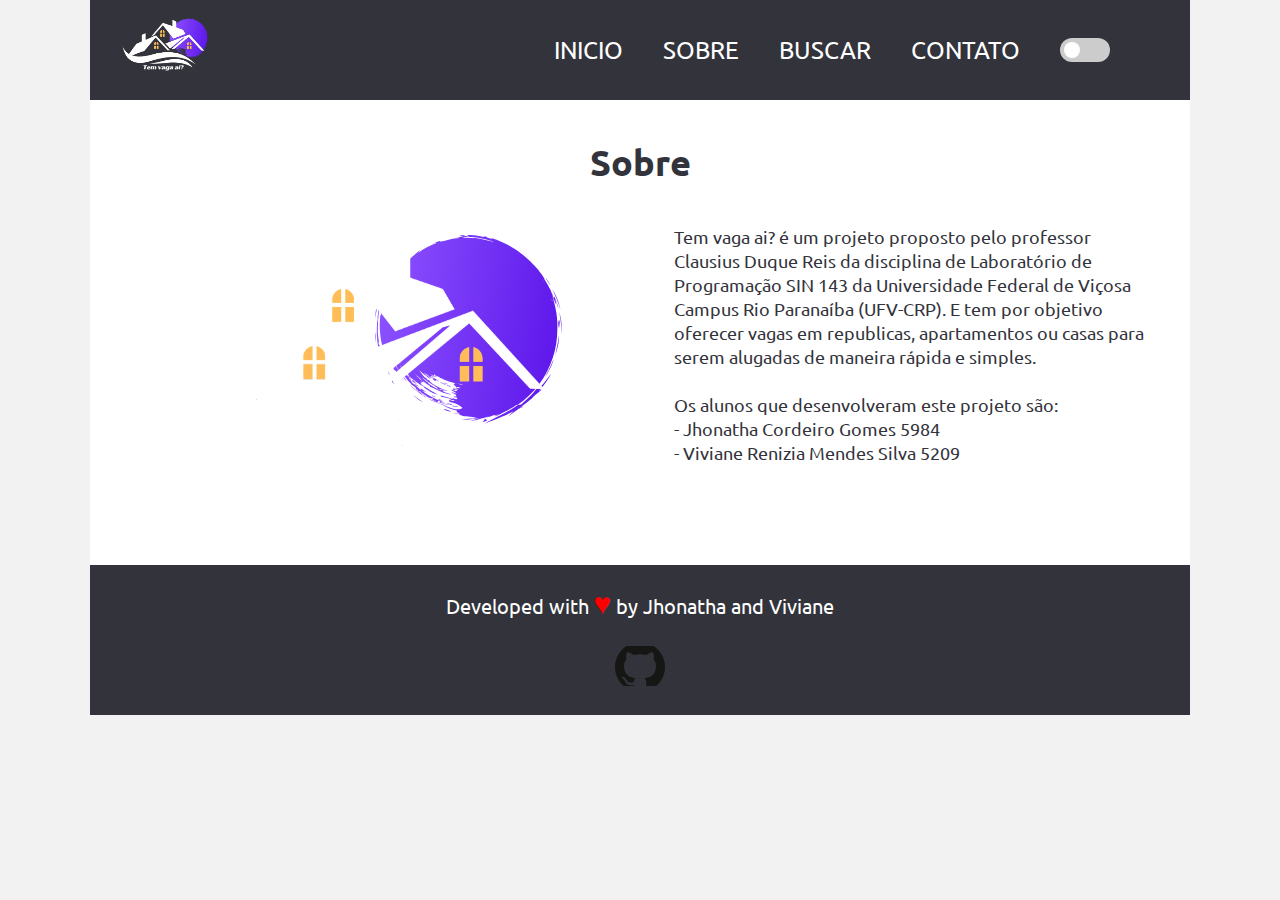
<file: about.html>
<!DOCTYPE html>
<html lang="pt_br">
    <head>
        <meta charset="UTF-8">
        <meta name="viewport" content="width=device-width, initial-scale=1.0">
        <title>Tem vaga aí?</title>
        <link rel="stylesheet" href="styles/index.css">
        <link rel="stylesheet" href="styles/responsive.css">
        <link rel="stylesheet" href="styles/modal.css">
        <link rel="shortcut icon"  href="imgs/casa.svg">
        <link href="https://fonts.googleapis.com/css2?family=Ubuntu:wght@500&display=swap" rel="stylesheet">
    </head>
    <body>
        <div id="page-home">
            <div class="content">
                <header>
                    <nav>
                        <ul>
                            <li class="align-left"> <a href="#"><img src="imgs/logo.svg" alt="logotipo"></a></li>
                            <li><a href="index.html">INICIO</a></li>
                            <li><a href="#">SOBRE</a></li>
                            <li><a id="search" href="#">BUSCAR</a></li>
                            <li><a href="contact.html">CONTATO</a></li>
                            <li>
                                <label class="switch">
                                    <input id="color-checked" type="checkbox" checked>
                                    <span class="slider round"></span>
                                </label>
                            </li>
                        </ul>
                    </nav>
                </header>
            </div>
            <main>
                <div class="content" id="sobre">
                    <h1 class="section-title">Sobre</h1>
                    <div class="cards">
                        <div class="card">
                            <img src="imgs/logo.svg" alt="imagem-sobre">
                        </div>

                        <div class="card">
                            <p>
                                Tem vaga ai? é um projeto proposto pelo professor Clausius Duque Reis da disciplina de Laboratório de Programação SIN 143 da Universidade Federal de Viçosa Campus Rio Paranaíba (UFV-CRP). E tem por objetivo oferecer vagas em republicas, apartamentos ou casas para serem alugadas de maneira rápida e simples.
                                <br><br>
                                Os alunos que desenvolveram este projeto são:
                                <br>
                                - Jhonatha Cordeiro Gomes 5984 <br>
                                - Viviane Renizia Mendes Silva 5209
                            </p>
                        </div>
                        <br>
                        <br>
                    </div>
                </div>
            </main>
            <footer>
                <div class="footer-div">   
                    <p>Developed with <span>♥</span> by Jhonatha and Viviane</p>
                    <div style="display: inline;">
                        <a href="https://github.com/jhonathahandz/Projeto-SIN-143" target="_blank"><img src="imgs/git-logo.svg" alt="Facebook"></a>
                    </div>
                </div>
            </footer>
            <div id="modal" class="hide">
                <div class="content-modal">
                    <div class="header">
                        <h1>Buscar Vaga</h1>
                        <a href="#">Fechar</a>
                    </div>
                    <form action="search.html">
                        <label for="search">Cidade</label>
                        <div class="search field">
                            <input type="text" name="search" placeholder="Digite a cidade">
                            <button>
                                <img src="imgs/search.svg" alt="Buscar">
                            </button>
                        </div>
                    </form>
                </div>
            </div>
        </div>
    </body>
    <script src="scripts/modal.js"></script>
    <script src="scripts/switch-color.js"></script>
</html>
</file>
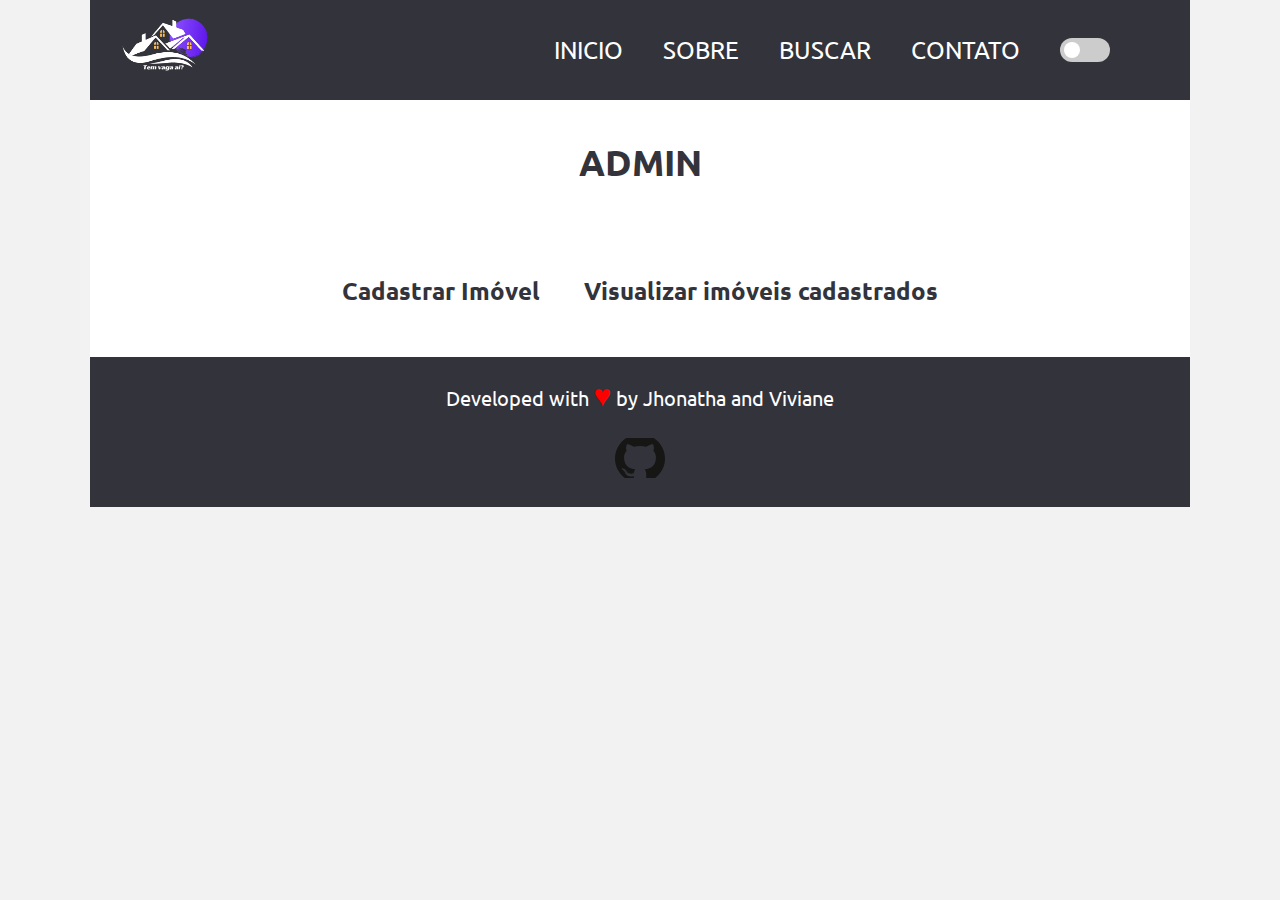
<file: admin.html>
<!DOCTYPE html>
<html lang="pt_br">
    <head>
        <meta charset="UTF-8">
        <meta name="viewport" content="width=device-width, initial-scale=1.0">
        <title>Tem vaga aí?</title>
        <link rel="stylesheet" href="styles/index.css">
        <link rel="stylesheet" href="styles/admin.css">
        <link rel="stylesheet" href="styles/modal.css">
        <link rel="stylesheet" href="styles/responsive.css">
        <link rel="shortcut icon"  href="imgs/casa.svg">

        <link href="https://fonts.googleapis.com/css2?family=Ubuntu:wght@500&display=swap" rel="stylesheet">
    </head>
    <body>
        <div id="page-home">
            <div class="content">
                <header>
                    <nav>
                        <ul>
                            <li class="align-left"> <a href="#"><img src="imgs/logo.svg" alt="logotipo"></a></li>
                            <li><a href="index.html">INICIO</a></li>
                            <li><a href="about.html">SOBRE</a></li>
                            <li><a id="search" href="#">BUSCAR</a></li>
                            <li><a href="contact.html">CONTATO</a></li>
                            <li>
                                <label class="switch">
                                    <input id="color-checked" type="checkbox" checked>
                                    <span class="slider round"></span>
                                </label>
                            </li>
                        </ul>
                    </nav>
                </header>
            </div>
            <main>
                <div class="content">
                    <h1 class="section-title">ADMIN</h1>
                    <div class="admin-links">
                        <a href="register.html"><h2>Cadastrar Imóvel</h2></a>
                        <a>|</a>
                        <a href="view.html"><h2>Visualizar imóveis cadastrados</h2></a>
                    </div>
                </div>
            </main>
            <footer>
                <div class="footer-div">   
                    <p>Developed with <span>♥</span> by Jhonatha and Viviane</p>
                    <div style="display: inline;">
                        <a href="https://github.com/jhonathadev/Projeto-SIN-143" target="_blank"><img src="imgs/git-logo.svg" alt="Facebook"></a>
                    </div>
                </div>
            </footer>
            <div id="modal" class="hide">
                <div class="content-modal">
                    <div class="header">
                        <h1>Buscar Vaga</h1>
                        <a href="#">Fechar</a>
                    </div>
                    <form action="search.html">
                        <label for="search">Cidade</label>
                        <div class="search field">
                            <input type="text" name="search" placeholder="Digite a cidade">
                            <button>
                                <img src="imgs/search.svg" alt="Buscar">
                            </button>
                        </div>
                    </form>
                </div>
            </div>
        </div>
    </body>
    <script src="scripts/modal.js"></script>
    <script src="scripts/switch-color.js"></script>
</html>
</file>
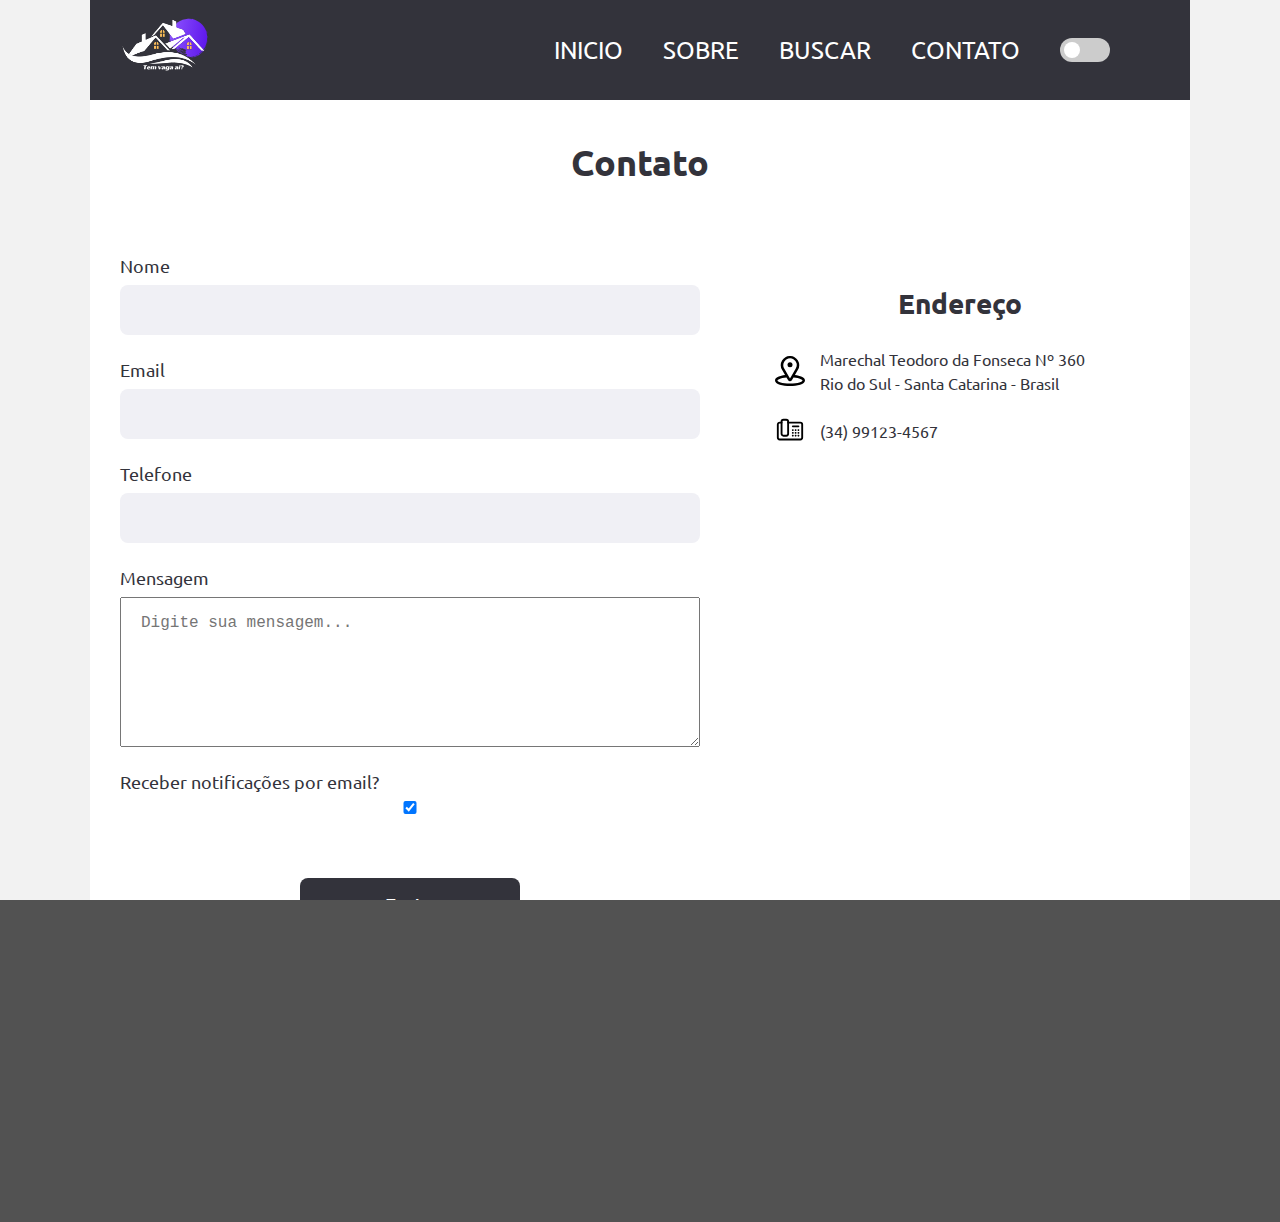
<file: contact.html>
<!DOCTYPE html>
<html lang="pt_br">
    <head>
        <meta charset="UTF-8">
        <meta name="viewport" content="width=device-width, initial-scale=1.0">
        <title>Tem vaga aí?</title>
        <link rel="stylesheet" href="styles/index.css">
        <link rel="stylesheet" href="styles/responsive.css">
        <link rel="shortcut icon"  href="imgs/casa.svg">
        <link href="https://fonts.googleapis.com/css2?family=Ubuntu:wght@500&display=swap" rel="stylesheet">
    </head>
    <body>
        <div id="page-home">
            <div class="content">
                <header>
                    <nav>
                        <ul>
                            <li class="align-left"> <a href="#"><img src="imgs/logo.svg" alt="logotipo"></a></li>
                            <li><a href="index.html">INICIO</a></li>
                            <li><a href="about.html">SOBRE</a></li>
                            <li><a id="search" href="#">BUSCAR</a></li>
                            <li><a href="#">CONTATO</a></li>
                            <li>
                                <label class="switch">
                                    <input id="color-checked" type="checkbox" checked>
                                    <span class="slider round"></span>
                                </label>
                            </li>
                        </ul>
                    </nav>
                </header>
            </div>
            <main>
                <div class="content" id="contato">
                    <h1 class="section-title">Contato</h1>
                    <div class="contact-div">
                        <form action="">
                            <fieldset>
                                <div class="field">
                                    <label for="name">Nome</label>
                                    <input type="text" name="name" required>
                                </div>
        
                                <div class="field">
                                    <label for="email">Email</label>
                                    <input type="email" name="email" required>
                                </div>
        
                                <div class="field">
                                    <label for="telefone">Telefone</label>
                                    <input type="number" name="telefone" required>
                                </div>
        
                                <div class="field">
                                    <label for="telefone" >Mensagem</label>
                                    <textarea placeholder="Digite sua mensagem..."></textarea>
                                </div>
        
                                <div class="field">
                                    <label for="send_mail">Receber notificações por email?</label>
                                    <input type="checkbox" name="send_mail" checked>
                                </div>
                                
                                <div style="text-align: center;">
                                    <input class="button" type="submit" value="Enviar">
                                </div>
                                
                            </fieldset>
                        </form>
                        <div class="address">
                            <h1>Endereço</h1>
                            <div>
                                <img src="imgs/location.svg" alt="localização">
                                <p>Marechal Teodoro da Fonseca Nº 360 <br> Rio do Sul - Santa Catarina - Brasil</p>
                            </div>

                            <div>
                                <img src="imgs/telephone.svg" alt="telefone">
                                <p>(34) 99123-4567</p>
                            </div>

                            <div id="map">
                                <iframe src="https://www.google.com/maps/embed?pb=!1m16!1m12!1m3!1d10657.119330947738!2d-46.23992726690638!3d-19.201286807949813!2m3!1f0!2f0!3f0!3m2!1i1024!2i768!4f13.1!2m1!1sMAPS!5e0!3m2!1spt-BR!2sbr!4v1603550818637!5m2!1spt-BR!2sbr" width="400" height="300" frameborder="0" style="border:0;" allowfullscreen="" aria-hidden="false" tabindex="0"></iframe>
                            </div> 

                        </div>
                    </div>
                </div>
            </main>
            <footer>
                <div class="footer-div">   
                    <p>Developed with <span>♥</span> by Jhonatha and Viviane</p>
                    <div style="display: inline;">
                        <a href="https://github.com/jhonathahandz/Projeto-SIN-143" target="_blank"><img src="imgs/git-logo.svg" alt="Facebook"></a>
                    </div>
                </div>
            </footer>
            <div id="modal" class="hide">
                <div class="content-modal">
                    <div class="header">
                        <h1>Buscar Vaga</h1>
                        <a href="#">Fechar</a>
                    </div>
                    <form action="search.html">
                        <label for="search">Cidade</label>
                        <div class="search field">
                            <input type="text" name="search" placeholder="Digite a cidade">
                            <button>
                                <img src="imgs/search.svg" alt="Buscar">
                            </button>
                        </div>
                    </form>
                </div>
            </div>
        </div>
    </body>
    <script src="scripts/modal.js"></script>
    <script src="scripts/switch-color.js"></script>
</html>
</file>
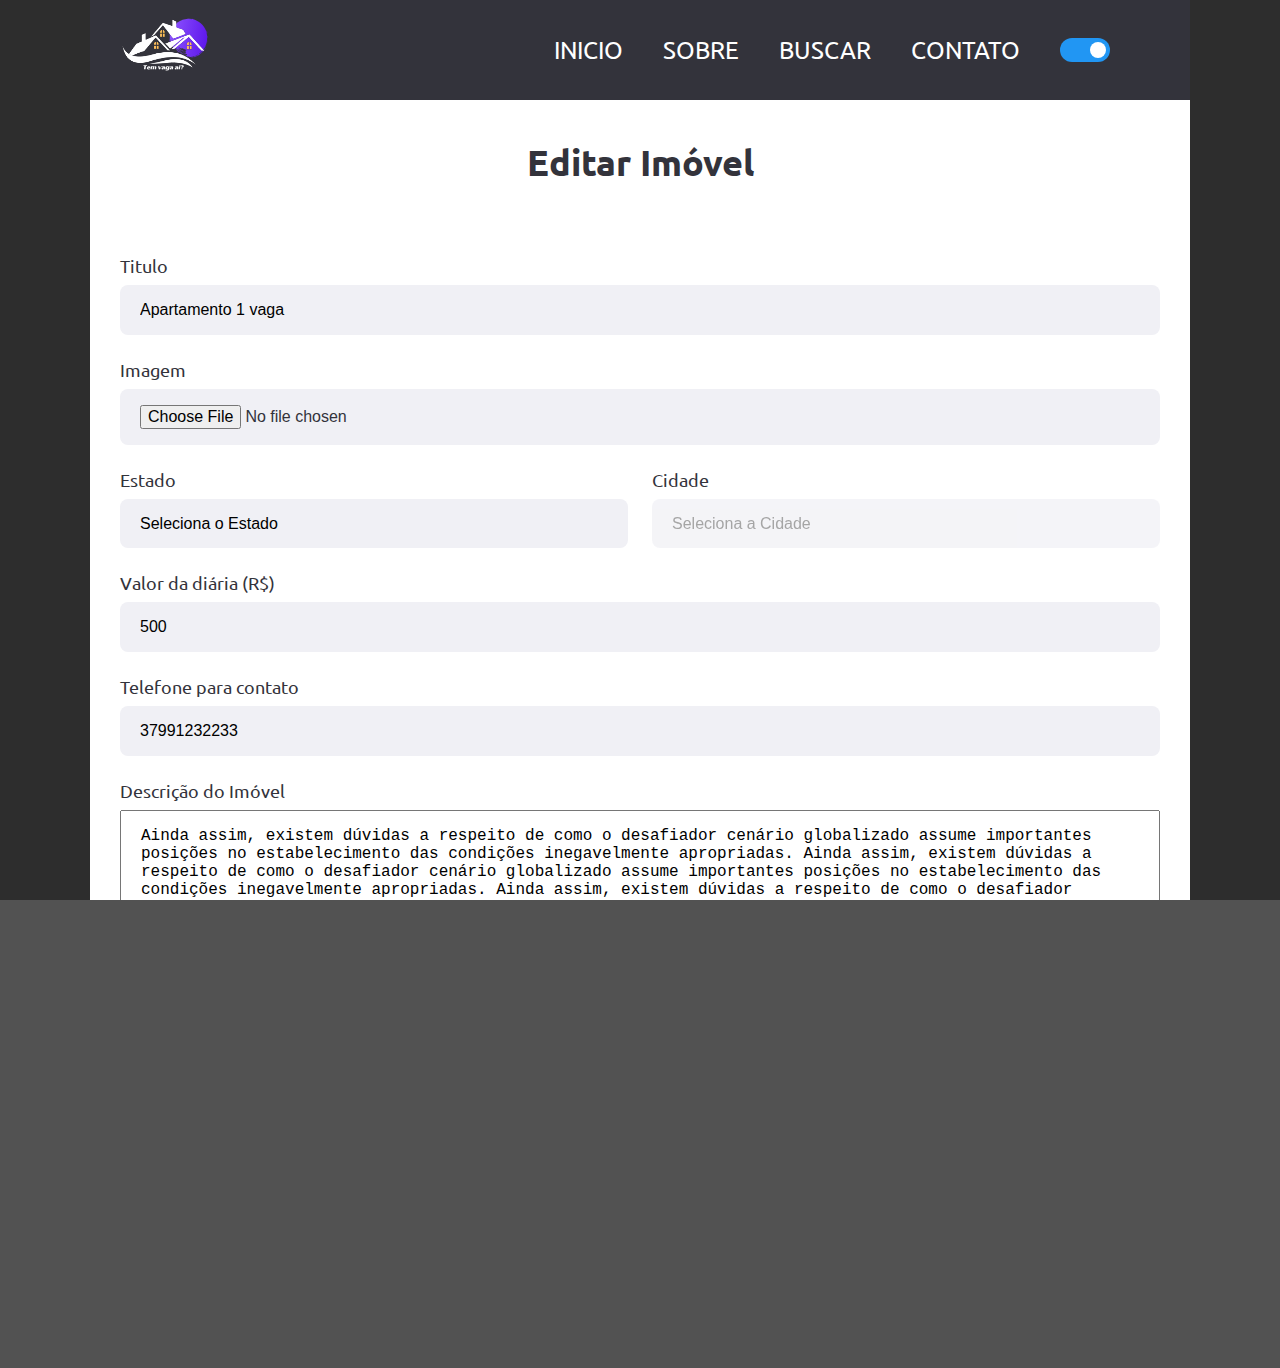
<file: edit.html>
<!DOCTYPE html>
<html lang="pt_br">
    <head>
        <meta charset="UTF-8">
        <meta name="viewport" content="width=device-width, initial-scale=1.0">
        <title>Tem vaga aí?</title>
        <link rel="stylesheet" href="styles/index.css">
        <link rel="stylesheet" href="styles/responsive.css">
        <link rel="shortcut icon"  href="imgs/casa.svg">
        <link href="https://fonts.googleapis.com/css2?family=Ubuntu:wght@500&display=swap" rel="stylesheet">
    </head>
    <body>
        <div id="page-home">
            <div class="content">
                <header>
                    <nav>
                        <ul>
                            <li class="align-left"> <a href="#"><img src="imgs/logo.svg" alt="logotipo"></a></li>
                            <li><a href="index.html">INICIO</a></li>
                            <li><a href="about.html">SOBRE</a></li>
                            <li><a id="search" href="#">BUSCAR</a></li>
                            <li><a href="contact.html">CONTATO</a></li>
                            <li>
                                <label class="switch">
                                    <input id="color-checked" type="checkbox" checked>
                                    <span class="slider round"></span>
                                </label>
                            </li>
                        </ul>
                    </nav>
                </header>
            </div>
            <main>
                <div class="content" id="contato">
                    <h1 class="section-title">Editar Imóvel</h1>
                        <form action="">
                            <fieldset>
                                <div class="field">
                                    <label for="title">Titulo</label>
                                    <input type="text" name="title" value="Apartamento 1 vaga" required>
                                </div>
                                <div class="field">
                                    <label for="image">Imagem</label>
                                    <input type="file" name="image" value="xdxdxd" required style="text-align: right;">
                                </div>
                                <div class="field-group">
                                    <div class="field">
                                        <label for="state">Estado</label>
                                        <select name="uf" required="required">
                                            <option value="">Seleciona o Estado</option>
                                        </select>
                                        <input type="hidden" name="state">
                                    </div>
                                    <div class="field">
                                        <label for="city">Cidade</label>
                                        <select name="city" disabled="disabled" value="" required="required">
                                            <option value="">Seleciona a Cidade</option>
                                        </select>
                                    </div>
                                </div>
                                <div class="field">
                                    <label for="value">Valor da diária (R$)</label>
                                    <input type="number" name="value" value="500" required>
                                </div>
                                <div class="field">
                                    <label for="phone">Telefone para contato</label>
                                    <input type="number" name="phone" value="37991232233" required>
                                </div>
                                <div class="field">
                                    <label for="description">Descrição do Imóvel</label>
                                    <textarea name="description" required>Ainda assim, existem dúvidas a respeito de como o desafiador cenário globalizado assume importantes posições no estabelecimento das condições inegavelmente apropriadas. Ainda assim, existem dúvidas a respeito de como o desafiador cenário globalizado assume importantes posições no estabelecimento das condições inegavelmente apropriadas. Ainda assim, existem dúvidas a respeito de como o desafiador cenário globalizado assume importantes posições no estabelecimento das condições inegavelmente apropriadas.</textarea>
                                </div>
                                <div style="text-align: center;">
                                    <input class="button" type="submit" value="Salvar">
                                </div>       
                            </fieldset>
                        </form>
                </div>
            </main>
            <footer>
                <div class="footer-div">   
                    <p>Developed with <span>♥</span> by Jhonatha and Viviane</p>
                    <div style="display: inline;">
                        <a href="https://github.com/jhonathahandz/Projeto-SIN-143" target="_blank"><img src="imgs/git-logo.svg" alt="Facebook"></a>
                    </div>
                </div>
            </footer>
            <div id="modal" class="hide">
                <div class="content-modal">
                    <div class="header">
                        <h1>Buscar Vaga</h1>
                        <a href="#">Fechar</a>
                    </div>
                    <form action="search.html">
                        <label for="search">Cidade</label>
                        <div class="search field">
                            <input type="text" name="search" placeholder="Digite a cidade">
                            <button>
                                <img src="imgs/search.svg" alt="Buscar">
                            </button>
                        </div>
                    </form>
                </div>
            </div>
        </div>
    </body>
    <script src="scripts/ibge-api.js"></script>
    <script src="scripts/modal.js"></script>
    <script src="scripts/modal.js"></script>


</html>
</file>
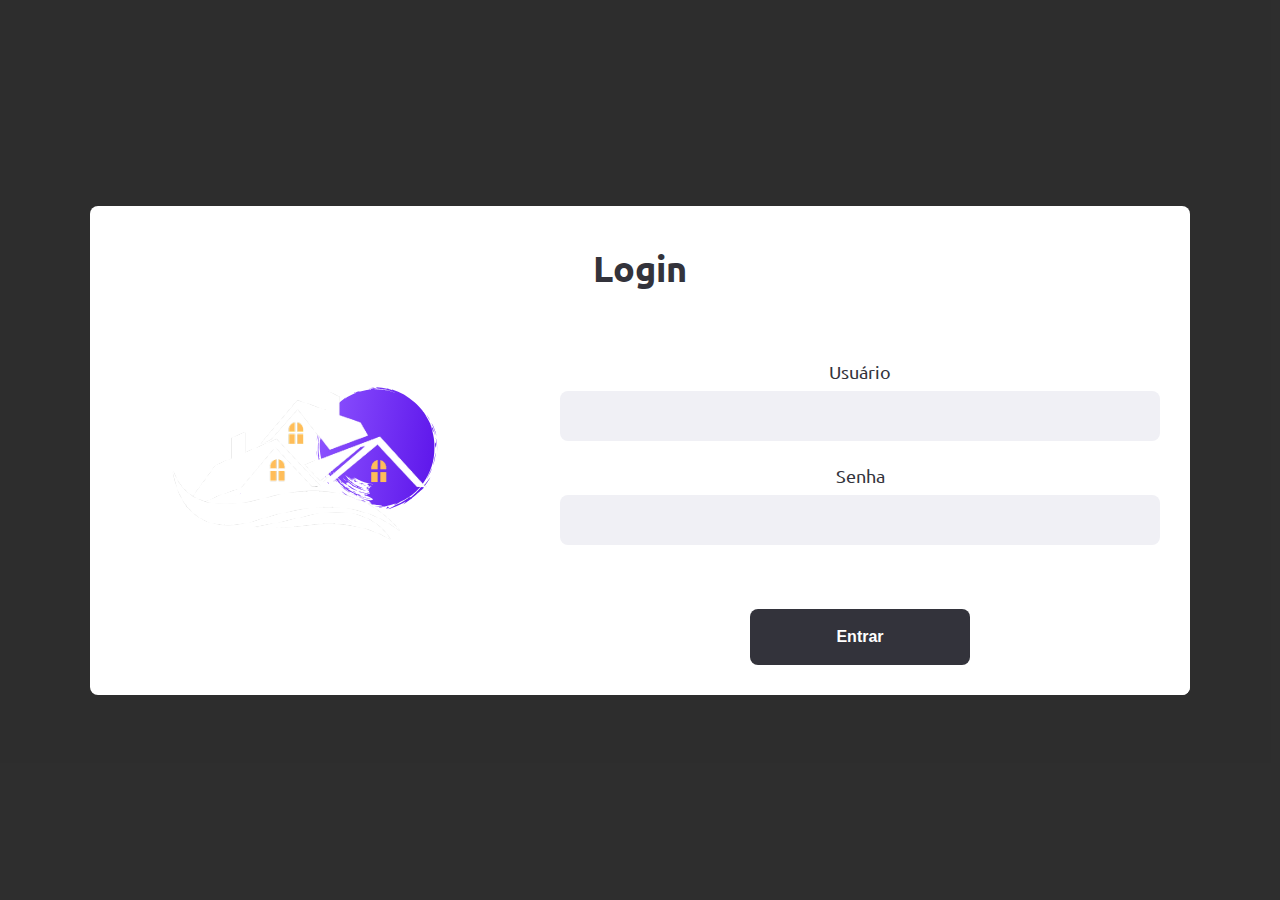
<file: login.html>
<!DOCTYPE html>
<html lang="pt_br">
    <head>
        <meta charset="UTF-8">
        <meta name="viewport" content="width=device-width, initial-scale=1.0">
        <title>Tem vaga aí?</title>
        <link rel="stylesheet" href="styles/index.css">
        <link rel="stylesheet" href="styles/login.css">
        <link rel="stylesheet" href="styles/responsive.css">
        <link rel="shortcut icon"  href="imgs/casa.svg">

        <link href="https://fonts.googleapis.com/css2?family=Ubuntu:wght@500&display=swap" rel="stylesheet">
    </head>
    <body>
        <main>
            <div id="page-home-login">
                <div class="content" id="login">
                    <h1 class="section-title">Login</h1>
                    <div class="login-div">
                        <div class="img-login">
                            <a href="index.html"><img src="imgs/logo.svg" alt="logo"></a>
                        </div>
                        <form action="admin.html">
                            <fieldset>
                                <div class="field">
                                    <label for="user" style="text-align: center;">Usuário</label>
                                    <input type="text" name="user">
                                </div>
                                <div class="field">
                                    <label for="password" style="text-align: center;">Senha</label>
                                    <input type="password" name="password">
                                </div>
                                <div style="text-align: center;">
                                    <input class="button" type="submit" value="Entrar">
                                </div>
                            </fieldset>
                        </form>
                    </div>
                </div>
            </div>
        </main>
    </body>
</html>
</file>
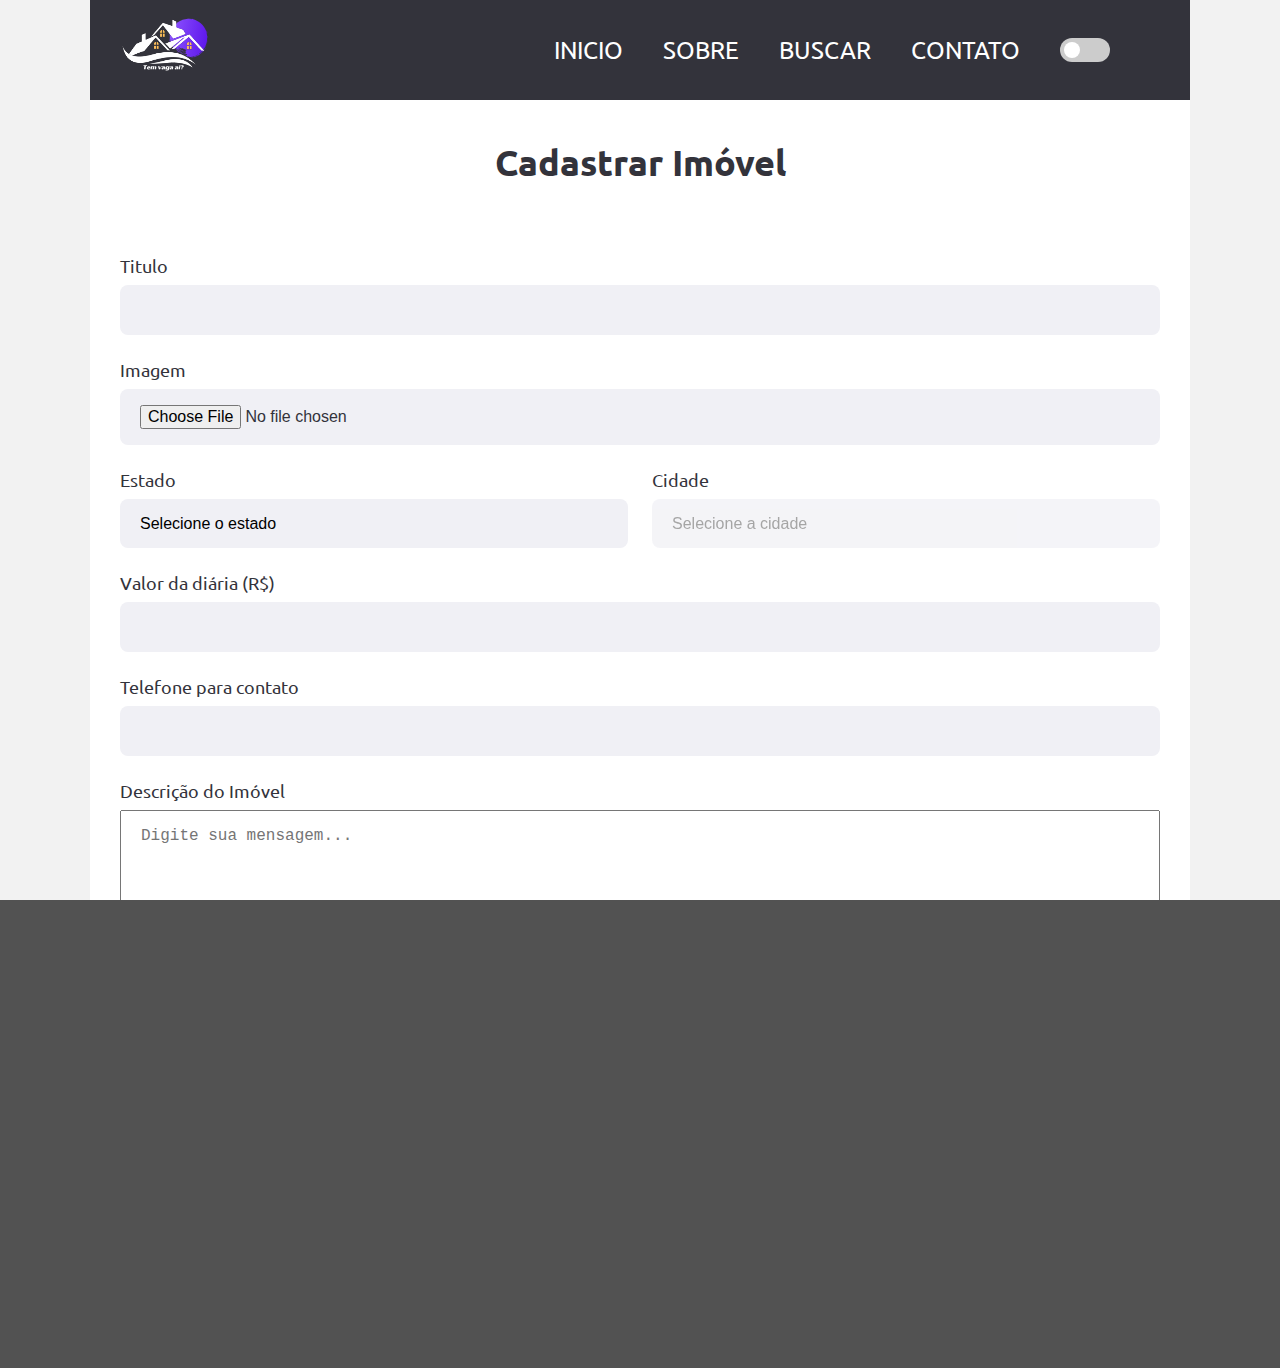
<file: register.html>
<!DOCTYPE html>
<html lang="pt_br">
    <head>
        <meta charset="UTF-8">
        <meta name="viewport" content="width=device-width, initial-scale=1.0">
        <title>Tem vaga aí?</title>
        <link rel="stylesheet" href="styles/index.css">
        <link rel="stylesheet" href="styles/carousel.css">
        <link rel="stylesheet" href="styles/responsive.css">
        <link rel="shortcut icon"  href="imgs/casa.svg">

        <link href="https://fonts.googleapis.com/css2?family=Ubuntu:wght@500&display=swap" rel="stylesheet">
    </head>
    <body>
        <div id="page-home">
            <div class="content">
                <header>
                    <nav>
                        <ul>
                            <li class="align-left"> <a href="#"><img src="imgs/logo.svg" alt="logotipo"></a></li>
                            <li><a href="index.html">INICIO</a></li>
                            <li><a href="about.html">SOBRE</a></li>
                            <li><a id="search" href="#">BUSCAR</a></li>
                            <li><a href="contact.html">CONTATO</a></li>
                            <li>
                                <label class="switch">
                                    <input id="color-checked" type="checkbox" checked>
                                    <span class="slider round"></span>
                                </label>
                            </li>
                        </ul>
                    </nav>
                </header>
            </div>
            <main>
                <div class="content" id="contato">
                    <h1 class="section-title">Cadastrar Imóvel</h1>
                        <form action="">
                            <fieldset>
                                <div class="field">
                                    <label for="title">Titulo</label>
                                    <input type="text" name="title" required>
                                </div>
        
                                <div class="field">
                                    <label for="image">Imagem</label>
                                    <input type="file" name="image" required style="text-align: right;">
                                </div>

                                <div class="field-group">
                                    <div class="field">
                                        <label for="state">Estado</label>
                                        <select name="uf" required="required">
                                            <option value="">Selecione o estado</option>
                                        </select>
                    
                                        <input type="hidden" name="state">
                                    </div>
                                    <div class="field">
                                        <label for="city">Cidade</label>
                                        <select name="city" disabled="disabled" required="required">
                                            <option value="">Selecione a cidade</option>
                                        </select>
                                    </div>
                                </div>

                                
                                <div class="field">
                                    <label for="value">Valor da diária (R$)</label>
                                    <input type="number" name="value" required>
                                </div>
                                <div class="field">
                                    <label for="phone">Telefone para contato</label>
                                    <input type="number" name="phone" required>
                                </div>
                                <div class="field">
                                    <label for="description">Descrição do Imóvel</label>
                                    <textarea placeholder="Digite sua mensagem..." name="description" required></textarea>
                                </div>
        
                                
                                <div style="text-align: center;">
                                    <input class="button" type="submit" value="Cadastrar">
                                </div>
                                
                            </fieldset>
                        </form>
                </div>
            </main>
            <footer>
                <div class="footer-div">   
                    <p>Developed with <span>♥</span> by Jhonatha and Viviane</p>
                    <div style="display: inline;">
                        <a href="https://github.com/jhonathadev/Projeto-SIN-143" target="_blank"><img src="imgs/git-logo.svg" alt="Facebook"></a>
                    </div>
                </div>
            </footer>
            <div id="modal" class="hide">
                <div class="content-modal">
                    <div class="header">
                        <h1>Buscar Vaga</h1>
                        <a href="#">Fechar</a>
                    </div>
                    <form action="search.html">
                        <label for="search">Cidade</label>
                        <div class="search field">
                            <input type="text" name="search" placeholder="Digite a cidade">
                            <button>
                                <img src="imgs/search.svg" alt="Buscar">
                            </button>
                        </div>
                    </form>
                </div>
            </div>
        </div>
    </body>
    <script src="scripts/ibge-api.js"></script>
    <script src="scripts/modal.js"></script>
    <script src="scripts/switch-color.js"></script>
</html>
</file>
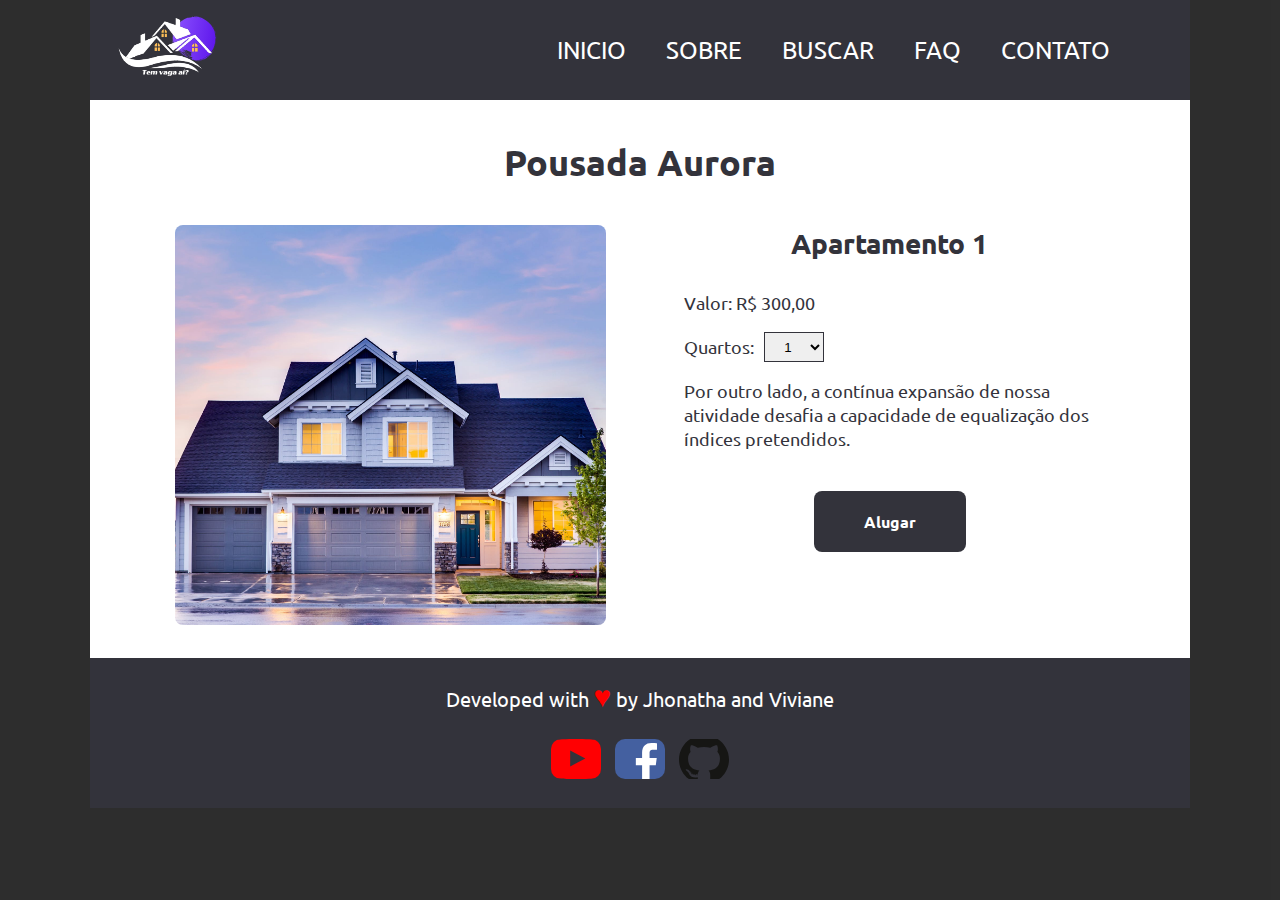
<file: search-result.html>
<!DOCTYPE html>
<html lang="pt_br">

<head>
    <meta charset="UTF-8">
    <meta name="viewport" content="width=device-width, initial-scale=1.0">
    <title>Tem vaga aí?</title>
    <link rel="stylesheet" href="styles/index.css">
    <link rel="stylesheet" href="styles/carousel.css">
    <link rel="stylesheet" href="styles/search-result.css">
    <link rel="stylesheet" href="styles/responsive.css">
    <link rel="shortcut icon"  href="imgs/casa.svg">
    <link href="https://fonts.googleapis.com/css2?family=Ubuntu:wght@700&display=swap" rel="stylesheet">
    
</head>

<body>
    <div id="page-result">
        <div class="content">
            <header>
                <nav>
                    <ul>
                        <li class="align-left"><img src="imgs/logo.svg" alt="logotipo"></li>
                        <li><a href="index.html">INICIO</a></li>
                        <li><a href="index.html#sobre">SOBRE</a></li>
                        <li><a href="search.html">BUSCAR</a></li>
                        <li><a href="index.html#faq">FAQ</a></li>
                        <li><a href="index.html#contato">CONTATO</a></li>
                    </ul>
                </nav>
            </header>

            <main>
                <!-- Slideshow container -->
                <div class="content">
                    <h1 class="section-title">Pousada Aurora</h1>
                    <div class="cards">
                        <div class="card">
                            <div class="mySlides fade">
                                <img class="img-fix" src="imgs/img1.jpeg" alt="imagem carousel">
                            </div>
                            <div class="mySlides fade">
                                <img class="img-fix" src="imgs/room1.jfif" alt="imagem carousel">
                            </div>
                            <div class="mySlides fade">
                                <img class="img-fix" src="imgs/room2.jfif" alt="imagem carousel">
                            </div>
                        </div>
    
                        <div class="card">
                            <h1>Apartamento 1</h1>
                            <p>Valor: R$ 300,00</p>
                            <div class="card-group">
                                <p>Quartos:</p>
                                <select name="quartos" id="quartos">
                                    <option value="1">1</option>
                                    <option value="2">2</option>
                                    <option value="3">3</option>
                                </select>
                            </div>
                            
                            <p>Por outro lado, a contínua expansão de nossa atividade desafia a capacidade de equalização dos índices pretendidos.</p>

                            <div style="margin: 50px 0; text-align: center;">
                                <a class="button" onclick="redireciona()">Alugar</a>
                            </div>
                            
                        </div>
                    </div>
                </div>
            </main>
        </div>
        <footer>
            <div class="footer-div">   
                <p>Developed with <span>♥</span> by Jhonatha and Viviane</p>
                <div style="display: inline;">
                    <a href="https://youtube.com" target="_blank"><img src="imgs/yt-logo.svg" alt="Youtube"></a>
                    
                    <a href="https://fb.com" target="_blank"><img src="imgs/fb-logo.svg" alt="Facebook"></a>

                    <a href="https://github.com/jhonathahandz/Projeto-SIN-143" target="_blank"><img src="imgs/git-logo.svg" alt="Facebook"></a>
                </div>
            </div>
        </footer>
    </div>


    <script src="https://ajax.googleapis.com/ajax/libs/jquery/2.1.3/jquery.min.js" type="text/javascript"></script>
    <script src="scripts/scrollsuave.js"></script>
    <script src="scripts/carousel.js"></script>


    <script>
        function redireciona () {
            showConfirmButton: false
            alert("Alugado com sucesso!" + "\n" + "Você será redirecionado para a página inicial.")
            setTimeout(() => {
                window.location ="index.html"
            } , 2500)
        }
        
    </script>
</body>

</html>
</file>
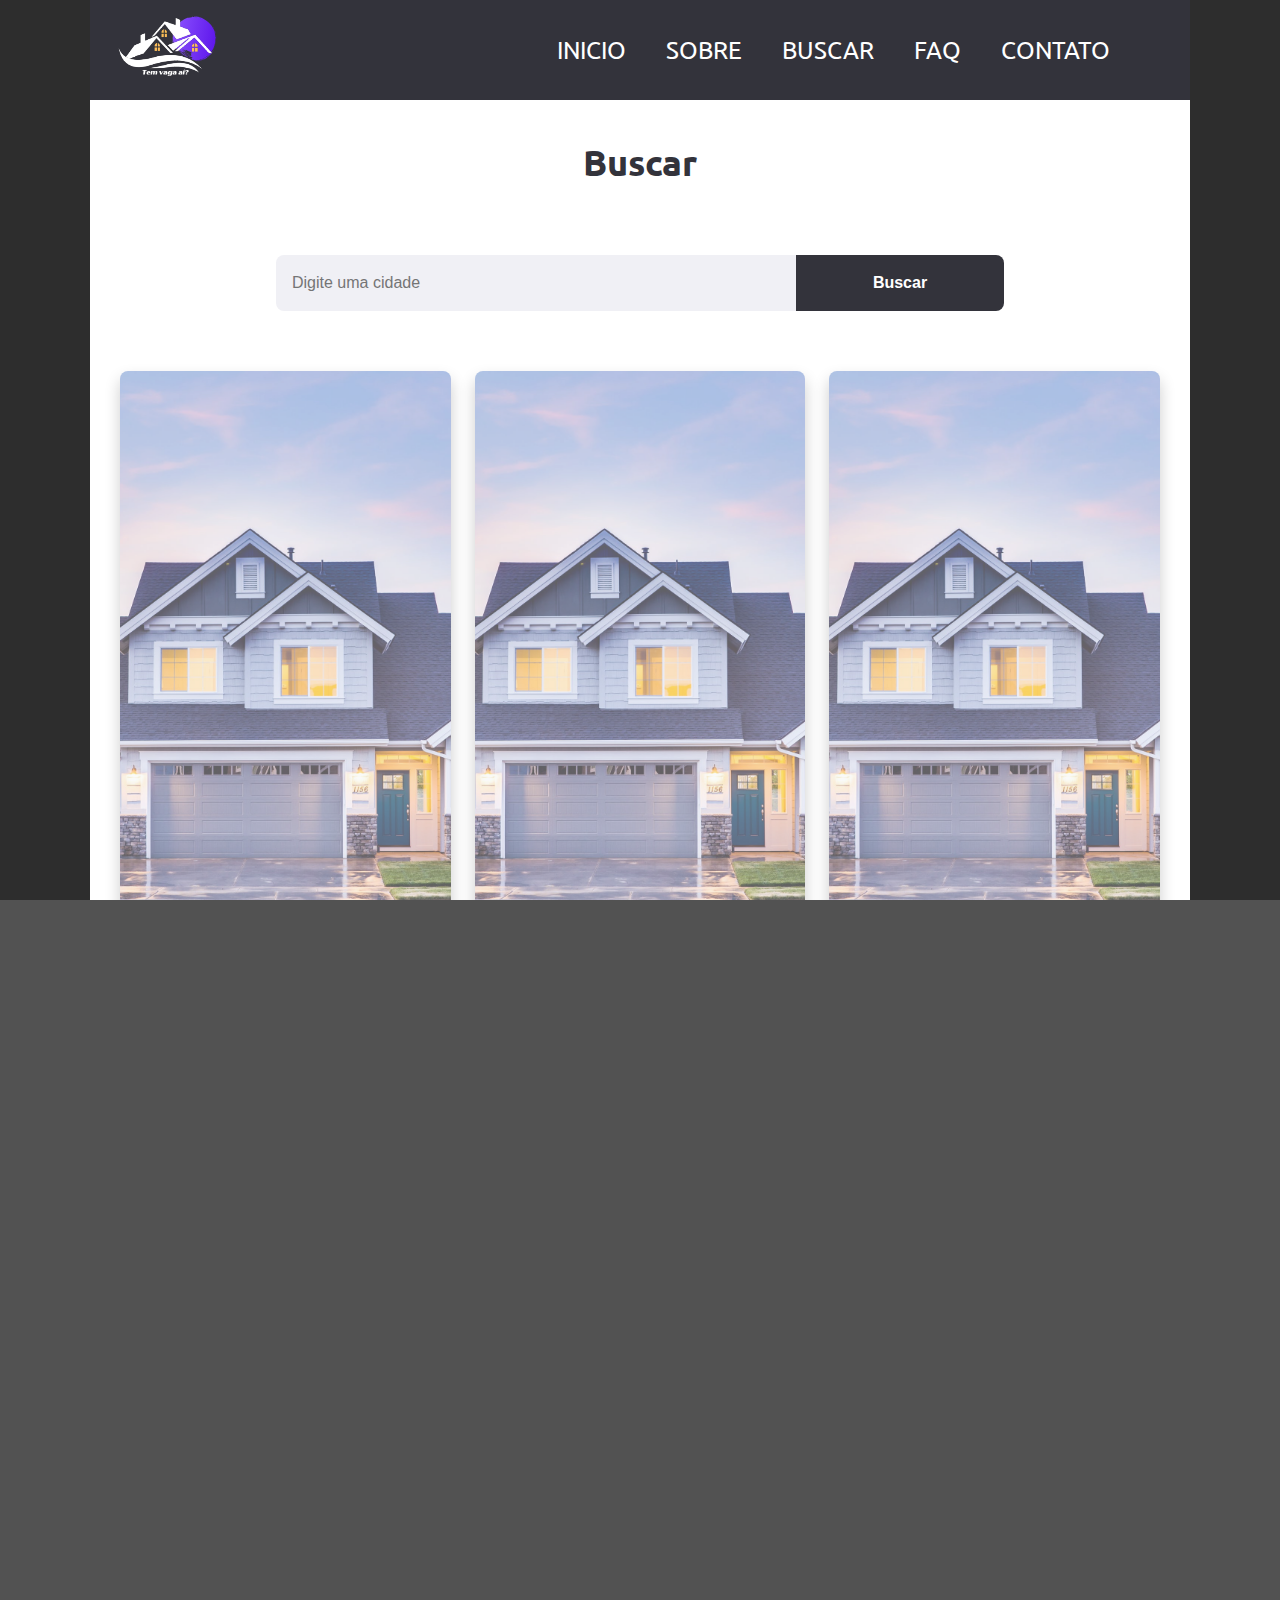
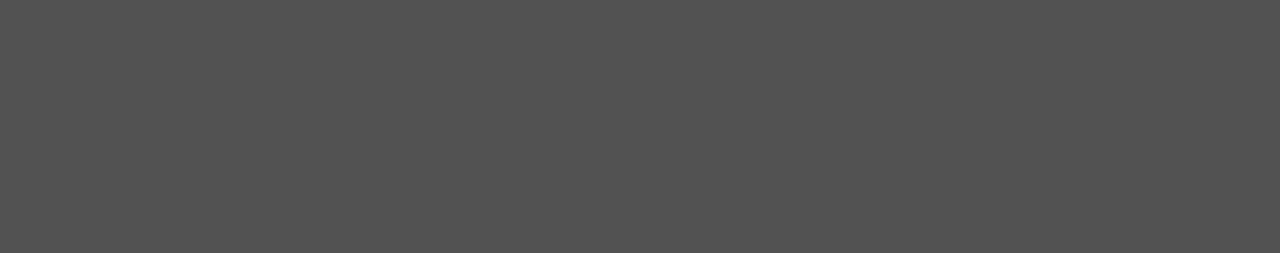
<file: search.html>
<!DOCTYPE html>
<html lang="pt_br">
<head>
    <meta charset="UTF-8">
    <meta name="viewport" content="width=device-width, initial-scale=1.0">
    <title>Tem vaga aí?</title>
    <link rel="stylesheet" href="styles/index.css">
    <link rel="stylesheet" href="styles/search.css">
    <link rel="stylesheet" href="styles/responsive.css">
    <link rel="shortcut icon"  href="imgs/casa.svg">

    <link href="https://fonts.googleapis.com/css2?family=Ubuntu:wght@700&display=swap" rel="stylesheet">
</head>

<body>
    <div id="page-search">
        <div class="content">
            <header>
                <nav>
                    <ul>
                        <li class="align-left"><img src="imgs/logo.svg" alt="logotipo"></li>
                        <li><a href="index.html">INICIO</a></li>
                        <li><a href="index.html#sobre">SOBRE</a></li>
                        <li><a href="#">BUSCAR</a></li>
                        <li><a href="index.html#faq">FAQ</a></li>
                        <li><a href="index.html#contato">CONTATO</a></li>
                    </ul>
                </nav>
            </header>
        </div>
        <main>
            <div class="content">
                <h1 class="section-title">Buscar</h1>
                <form action="#">
                    <fieldset>
                        <input type="search" name="query" placeholder="Digite uma cidade" required>
                        <input class="button" type="submit" value="Buscar">
                    </fieldsetv>
                </form>
            </div>

            <div class="content">
                <div class="cards">
                    <div class="card">
                        <img src="imgs/img1.jpeg" alt="casa">
                        <div class="card-body">
                            <h1>Apartamento 1 vaga</h1>
                            <h3> <strong>R$ 500,00</strong></h3>
                            <p>Ainda assim, existem dúvidas a respeito de como o desafiador cenário globalizado assume importantes posições no estabelecimento das condições inegavelmente apropriadas. Ainda assim, existem dúvidas a respeito de como o desafiador cenário globalizado assume importantes posições no estabelecimento das condições inegavelmente apropriadas. Ainda assim, existem dúvidas a respeito de como o desafiador cenário globalizado assume importantes posições no estabelecimento das condições inegavelmente apropriadas.
                            </p>
                        </div>
                        <div class="card-footer">
                            <a href="search-result.html">Ver mais</a>
                        </div>
                    </div>

                    <div class="card">
                        <img src="imgs/img1.jpeg" alt="casa">
                        <div class="card-body">
                            <h1>Apartamento 1 vaga</h1>
                            <h3> <strong>R$ 500,00</strong></h3>
                            <p>Ainda assim, existem dúvidas a respeito de como o desafiador cenário globalizado assume importantes posições no estabelecimento das condições inegavelmente apropriadas.
                            </p>
                        </div>
                        <div class="card-footer">
                            <a href="search-result.html">Ver mais</a>
                        </div>
                    </div>

                    <div class="card">
                        <img src="imgs/img1.jpeg" alt="casa">
                        <div class="card-body">
                            <h1>Apartamento 1 vaga</h1>
                            <h3> <strong>R$ 500,00</strong></h3>
                            <p>Ainda assim, existem dúvidas a respeito de como o desafiador cenário globalizado assume importantes posições no estabelecimento das condições inegavelmente apropriadas.
                            </p>
                        </div>
                        <div class="card-footer">
                            <a href="search-result.html">Ver mais</a>
                        </div>
                    </div>


                    <div class="card">
                        <img src="imgs/img1.jpeg" alt="casa">
                        <div class="card-body">
                            <h1>Apartamento 1 vaga</h1>
                            <h3> <strong>R$ 500,00</strong></h3>
                            <p>Ainda assim, existem dúvidas a respeito de como o desafiador cenário globalizado assume importantes posições no estabelecimento das condições inegavelmente apropriadas.
                            </p>
                        </div>
                        <div class="card-footer">
                            <a href="search-result.html">Ver mais</a>
                        </div>
                    </div>


                </div>
            </div>
        </main>
        <footer>
            <div class="footer-div">   
                <p>Developed with <span>♥</span> by Jhonatha and Viviane</p>
                <div style="display: inline;">
                    <a href="https://youtube.com" target="_blank"><img src="imgs/yt-logo.svg" alt="Youtube"></a>
                    
                    <a href="https://fb.com" target="_blank"><img src="imgs/fb-logo.svg" alt="Facebook"></a>

                    <a href="https://github.com/jhonathahandz/Projeto-SIN-143" target="_blank"><img src="imgs/git-logo.svg" alt="Facebook"></a>
                </div>
            </div>
        </footer>
    </div>

    <script src="https://ajax.googleapis.com/ajax/libs/jquery/2.1.3/jquery.min.js" type="text/javascript"></script>
    <script src="scripts/scrollsuave.js"></script>
</body>

</html>
</file>
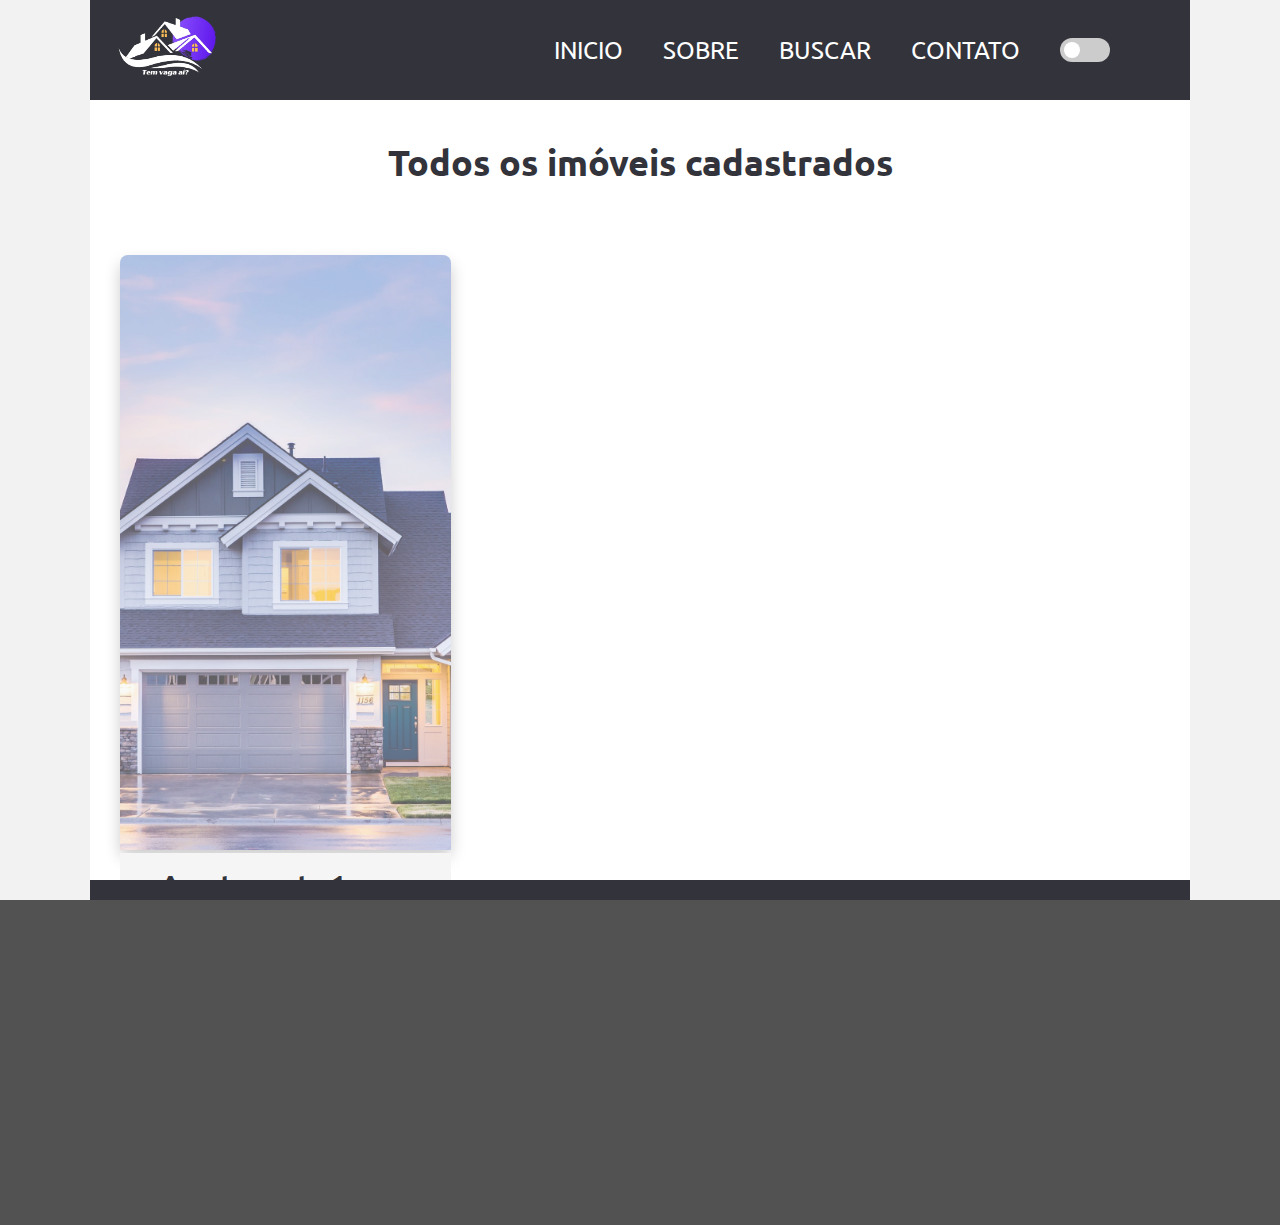
<file: view.html>
<!DOCTYPE html>
<html lang="pt_br">
    <head>
        <meta charset="UTF-8">
        <meta name="viewport" content="width=device-width, initial-scale=1.0">
        <title>Tem vaga aí?</title>
        <link rel="stylesheet" href="styles/index.css">
        <link rel="stylesheet" href="styles/search.css">
        <link rel="stylesheet" href="styles/responsive.css">
        <link rel="shortcut icon"  href="imgs/casa.svg">

        <link href="https://fonts.googleapis.com/css2?family=Ubuntu:wght@700&display=swap" rel="stylesheet">
    </head>

    <body>
        <div id="page-search">
            <div class="content">
                <header>
                    <nav>
                        <ul>
                            <li class="align-left"><img src="imgs/logo.svg" alt="logotipo"></li>
                            <li><a href="index.html">INICIO</a></li>
                            <li><a href="about.html">SOBRE</a></li>
                            <li><a id="search" href="#">BUSCAR</a></li>
                            <li><a href="contact.html">CONTATO</a></li>
                            <li>
                                <label class="switch">
                                    <input id="color-checked" type="checkbox" checked>
                                    <span class="slider round"></span>
                                </label>
                            </li>
                        </ul>
                    </nav>
                </header>
            </div>
            <main>
                <div class="content">
                    <h1 class="section-title">Todos os imóveis cadastrados</h1>
                </div>
                <div class="content">
                    <div class="cards">
                        <div class="card">
                            <img src="imgs/img1.jpeg" alt="casa">
                            <div class="card-body">
                                <h1>Apartamento 1 vaga</h1>
                                <h3> <strong>R$ 500,00</strong></h3>
                                <p>Ainda assim, existem dúvidas a respeito de como o desafiador cenário globalizado assume importantes posições no estabelecimento das condições inegavelmente apropriadas. Ainda assim, existem dúvidas a respeito de como o desafiador cenário globalizado assume importantes posições no estabelecimento das condições inegavelmente apropriadas. Ainda assim, existem dúvidas a respeito de como o desafiador cenário globalizado assume importantes posições no estabelecimento das condições inegavelmente apropriadas.
                                </p>
                            </div>
                            <div class="card-footer">
                                <a style="color: #f5bf42;"href="edit.html">Editar</a>
                                <a onclick="remove()" style="color: red;">Remover</a>
                            </div>
                        </div>
                    </div>
                </div>
            </main>
            <footer>
                <div class="footer-div">   
                    <p>Developed with <span>♥</span> by Jhonatha and Viviane</p>
                    <div style="display: inline;">
                        <a href="https://github.com/jhonathadev/Projeto-SIN-143" target="_blank"><img src="imgs/git-logo.svg" alt="Facebook"></a>
                    </div>
                </div>
            </footer>
        </div>
    </body>
    <script>
        function remove() {
            alert("Removido com sucesso!");
        }
    </script>
    <script src="scripts/modal.js"></script>
    <script src="scripts/switch-color.js"></script>
</html>
</file>
<file: styles/index.css>
:root {
    --title-color: #33333b;
    --primary-color: #33333b;
    --violet: #5e17eb;
}

* {
    margin: 0;
    padding: 0;
    box-sizing: border-box;
}

a {
    text-decoration: none;
    color: white;
}

html, body {
    overflow-x: hidden;
    background-color: #242424c9;
}

h1, h2, h3, h4, h5, h6, p, body, button {
    font-family: 'Ubuntu', sans-serif;
    color: var(--title-color);
}

#page-home {
    height: 100vh;
    width: 100vw;
}

#page-home-login {
    height: 100vh;
    width: 100vw;
    display: flex;
    justify-content: center;
    align-items: center;
}

#page-home .content {
    width: 90%;
    max-width: 1100px;
    margin: 0 auto;
    display: flex;
    flex-direction: column;
    background-color: white;
}

#page-home .content#login {    
    display: flex;
    flex-direction: column;
    background-color: white;
    border-radius: 8px;
}

#page-home .content header nav {
    background-color: var(--primary-color);
    width: 100%;
    height: 100px;
    display: flex;
    align-items: center;
}

#page-home .content header nav ul {
    display: flex;
    flex: 1;
    justify-content: flex-end;
    align-items: center;
    margin-right: 60px;
}

#page-home .content header nav ul li {
    margin: 0 20px;
    list-style: none;
}

#page-home .content header nav ul li.align-left {
    margin-right: auto;
}

#page-home .content header nav ul li img {
    width: 70%;
    height: 100px;
    padding: 5px;
}

#page-home .content header nav ul li a {
    color: white;
    font-size: 24px;
    transition: 400ms;
    border: 0;
}

#page-home .content header nav ul li a:hover {
    color: var(--violet);
    font-size: 24px;
    border: 0;
}

.section-title {
    color: var(--title-color);
    font-size: 36px;
    margin: 40px 0;
    text-align: center;
}

#page-home .content .cards p {
    padding: 0 30px;
    font-size: 18px;
    line-height: 24px;
}

#page-home main .content .cards {
    display: grid;
    grid-template-columns: 1fr 1fr;
    gap: 8px;
}

#page-home main .content .card img {
    width: 90%;
    height: 100%;
    object-fit: cover;
    margin-left: 30px;
    border-radius: 8px;
}

#page-home .content form {
    background-color: white;
    padding: 30px;
    width: 100%;
    border-radius: 8px;
}

#page-home .content form fieldset {
    border: none;
}

#page-home .content form .field {
    flex: 1;
    display: flex;
    flex-direction: column;
    margin-bottom: 24px;
}

#page-home .content form .field-group{
    display: flex;
}

#page-home .content form .field-group .field + .field {
    margin-left: 24px;
}

#page-home .content form label {
    font-size: 18px;
    margin-bottom: 8px;
}

#page-home .content form input, form select {
    background-color: #f0f0f5;
    border: 0;
    padding: 16px 20px;
    font-size: 16px;
    outline: none;
    border-radius: 8px;
}

#page-home .content form select {
    appearance: none;
}

#page-home .content form input {
    background-color: #f0f0f5;
    border: 0;
    padding: 16px 20px;
    font-size: 16px;
    outline: none;
    border-radius: 8px;
}

#page-home .content form .button {
    width: 220px;
    height: 56px;
    background-color: var(--primary-color);
    border-radius: 8px;
    color: white;
    font-weight: bold;
    font-size: 16px;
    border: 0;
    margin-top: 40px;
    transition: 400ms;
    cursor: pointer;
}

#page-home .content form .button:hover {
    background-color: var(--violet);
    font-size: 20px;
}


#page-home .content form textarea {
    max-width: 1040px;
    height: 150px;
    padding: 16px 20px;
    font-size: 16px;
}

#page-home .content .contact-div {
    display: grid;
    grid-template-columns: 1.5fr 1fr;
}

#page-home .content .contact-div .address {
    display: flex;
    flex-direction: column;
    padding: 30px;
    margin-top: 30px;
}

#page-home .content .contact-div .address div {
    display: flex;
    justify-content: flex-start;
    align-items: center;
}

#page-home .content .contact-div .address h1 {
    text-align: center;
    font-size: 28px;
    margin-bottom: 20px;
}

#page-home .content .contact-div .address img {
    width: 30px;
    height: 30px;
    margin: 15px;
}

#page-home .content .contact-div .address p {
    line-height: 24px;
}

#page-home .content .notice p {
    font-size: 18px;
    line-height: 24px;
    padding: 30px;
}

#page-home .content .accordion-box {
    padding: 30px;
}

#page-home .content .accordion {
    background-color: #f0f0f5;
    color: var(--primary-color);
    cursor: pointer;
    padding: 18px;
    width: 100%;
    text-align: left;
    border: none;
    outline: none;
    transition: 0.4s;
    font-size: 18px;
    display: flex;
    justify-content: space-between;
}
  
#page-home .content .active, .accordion:hover {
    background-color: #c9c9cc;
}

  
#page-home .content .panel {
    padding: 0 18px;
    background-color: white;
    display: none;
    overflow: hidden;
}

#page-home .content .panel p {
    padding: 20px 10px;
}

footer {
    background-color: var(--primary-color);
    width: 90%;
    max-width: 1100px;
    height: 150px;
    bottom: 0;
    position: relative;
    margin: 0 auto;
}

footer p {
    margin-top: 20px;
    margin-bottom: 20px;
    color: white;
    font-size: 20px;
}

footer p span {
    color: red;
    font-size: 30px;
}

footer .footer-div {
    display: flex;
    width: 100%;
    flex-direction: column;
    align-items: center;
}

footer a img {
    width: 50px;
    height: 40px;
    margin: 5px;
    object-fit: cover;
    border-radius: 10px;
    transition: 400ms;
}

footer a img:hover {
    opacity: 0.8;
    width: 55px;
    height: 45px;
}


.switch {
    position: relative;
    display: inline-block;
    width: 50px;
    height: 24px;
  }
  
  .switch input { 
    opacity: 0;
    width: 0;
    height: 0;
  }
  
  .slider {
    position: absolute;
    cursor: pointer;
    top: 0;
    left: 0;
    right: 0;
    bottom: 0;
    background-color: #ccc;
    -webkit-transition: .4s;
    transition: .4s;
  }
  
  .slider:before {
    position: absolute;
    content: "";
    height: 16px;
    width: 16px;
    left: 4px;
    bottom: 4px;
    background-color: white;
    -webkit-transition: .4s;
    transition: .4s;
  }
  
  input:checked + .slider {
    background-color: #2196F3;
  }
  
  input:focus + .slider {
    box-shadow: 0 0 1px #2196F3;
  }
  
  input:checked + .slider:before {
    -webkit-transform: translateX(26px);
    -ms-transform: translateX(26px);
    transform: translateX(26px);
  }
  
  /* Rounded sliders */
  .slider.round {
    border-radius: 34px;
  }
  
  .slider.round:before {
    border-radius: 50%;
  }
</file>
<file: styles/responsive.css>
@media (max-width: 840px) {
    #page-home .content .contact-div .address #map {
        display: none;
    }
}

@media (max-width: 680px) {
    main .cards {
        grid-template-columns: 1fr 1fr !important;
    }

    header nav ul {
        display: flex;
        flex-direction: column;
        align-items: center;
        width: 100%;
        margin: 20px 0 !important;
        transition: 1s;
    }

    header nav { 
        height: 100% !important;
    }

    header nav ul li {
        padding: 10px;
    }

    header nav ul li.align-left {
        margin: 0 !important;
    }

    header nav ul li img {
        width: 100% !important;
    }

    #page-home main .content .img-fix {
        display: none;
    }

    #page-result main .content .cards {
        grid-template-columns: 1fr;
    }


}

@media (max-width: 580px) {
    main .cards {
        grid-template-columns: 1fr !important;
    }
    #page-home .content .contact-div {
        grid-template-columns: 1fr;
    }

    #page-home .content .contact-div .address {
        align-items: center;
    }

    #page-result .content .cards {
        grid-template-columns: 1fr !important;
    }

    footer p {
        font-size: 14px !important;
    }


}

@media (max-width: 460px) {
    #page-search main .content form .button {
        padding: 16px 20px;
    }
}
</file>
<file: styles/modal.css>
#modal {
    height: 100vh;
    width: 100vw;
    background-color: #0e0a14ef;
    position: fixed;
    top: 0;
    display: flex;
    justify-content: center;
    align-items: center;
    transition: 500ms;
}

#modal.hide {
    display: none;
}

#modal .content-modal {
    color: white;
    width: 420px;

}

#modal .content-modal .header {
    display: flex;
    align-items: center;
    justify-content: space-between;
    margin-bottom: 48px;
}

#modal .content-modal .header a {
    background-image: url('../imgs/close.svg');
    width: 20px;
    height: 20px;
    display: flex;
    font-size: 0.01px;
    color: white;
}

#modal .content-modal .header h1 {
    color: white;
    font-size: 36px;
    line-height: 42px;
}

#modal .content-modal form label{
    font-size: 14px;
    line-height: 16px;
    display: block;
    margin-bottom: 8px; 
}

#modal .content-modal form .field {
    display: flex;
}

#modal .content-modal form input {
    flex: 1;
    background-color: #f0f0f5;
    border-radius: 8px 0 0 8px;
    border: none;
    padding: 16px 24px;
    font-size: 16px;
    color: #6c6c80;
    outline: none;
}

#modal form button {
    width: 72px;
    height: 72px;
    background-color: var(--primary-color);
    border: 0;
    border-radius: 0px 8px 8px 0;
}

#modal form button:hover {
    background-color: var(--violet);
}
</file>
<file: styles/admin.css>
main .content .admin-links {
    display: flex;
    justify-content: center;
    margin: auto;
}

main .content .admin-links a {
    margin: 50px 10px;
}

main .content .admin-links h2:hover {
    color: var(--violet);
}
</file>
<file: styles/login.css>
:root {
    --title-color: #33333b;
    --primary-color: #33333b;
    --violet: #5e17eb;
}

* {
    margin: 0;
    padding: 0;
    box-sizing: border-box;
}

a {
    text-decoration: none;
    color: white;
}

html, body {
    overflow-x: hidden;
    background-color: #242424c9;
}

h1, h2, h3, h4, h5, h6, p, body, button {
    font-family: 'Ubuntu', sans-serif;
    color: var(--title-color);
}

#page-home-login {
    height: 100vh;
    width: 100vw;
    display: flex;
    justify-content: center;
    align-items: center;
}

#page-home-login .content {
    width: 90%;
    max-width: 1100px;
    margin: 0 auto;
    display: flex;
    flex-direction: column;
    background-color: white;
    border-radius: 8px;
}

#page-home-login {
    height: 100vh;
    width: 100vw;
    display: flex;
    justify-content: center;
    align-items: center;
}

#page-home-login .content form {
    background-color: white;
    padding: 30px;
    width: 100%;
    border-radius: 8px;
}

#page-home-login .content form fieldset {
    border: none;
}

#page-home-login .content form .field {
    flex: 1;
    display: flex;
    flex-direction: column;
    margin-bottom: 24px;
}

#page-home-login .content form label {
    font-size: 18px;
    margin-bottom: 8px;
}

#page-home-login .content form input {
    background-color: #f0f0f5;
    border: 0;
    padding: 16px 20px;
    font-size: 16px;
    outline: none;
    border-radius: 8px;
}

#page-home-login .content form .button {
    width: 220px;
    height: 56px;
    background-color: var(--primary-color);
    border-radius: 8px;
    color: white;
    font-weight: bold;
    font-size: 16px;
    border: 0;
    margin-top: 40px;
    transition: 400ms;
    cursor: pointer;
}

#page-home-login .content form .button:hover {
    background-color: var(--violet);
    font-size: 20px;
}

#page-home-login .content form textarea {
    max-width: 1040px;
    height: 150px;
    padding: 16px 20px;
    font-size: 16px;
}

#page-home-login .content .contact-div {
    display: grid;
    grid-template-columns: 1.5fr 1fr;
}

#page-home-login .content .login-div {
    display: grid;
    grid-template-columns: 1fr 1.5fr;
}

#page-home-login .content .img-login {
    margin: 50px auto;
}
</file>
<file: styles/carousel.css>
.mySlides {
  display: none;
}

.img-fix {
  width: 100%;
  height: 400px; 
  object-fit: cover;
}

/* .dot {
  cursor: pointer;
  height: 15px;
  width: 15px;
  margin: 0 2px;
  background-color: #bbb;
  border-radius: 50%;
  display: inline-block;
  transition: background-color 0.6s ease;
} */

/* .active, .dot:hover {
  background-color: #717171;
} */

.fade {
  -webkit-animation-name: fade;
  -webkit-animation-duration: 1.5s;
  animation-name: fade;
  animation-duration: 1.5s;
}

@-webkit-keyframes fade {
  from {opacity: 0.7}
  to {opacity: 1}
}

@keyframes fade {
  from {opacity: 0.7}
  to {opacity: 1}
}
</file>
<file: styles/search-result.css>
#page-result {
    height: 100vh;
    width: 100vw;
}

#page-result .content {
    width: 90%;
    max-width: 1100px;
    margin: 0 auto;
    display: flex;
    flex-direction: column;
    background-color: white;
}

#page-result .content header nav {
    background-color: var(--primary-color);
    width: 100%;
    height: 100px;
    display: flex;
    align-items: center;
}

#page-result .content header nav ul {
    display: flex;
    flex: 1;
    justify-content: flex-end;
    align-items: center;
    margin-right: 60px;
}

#page-result .content header nav ul li {
    margin: 0 20px;
    list-style: none;
}

#page-result .content header nav ul li.align-left {
    margin-right: auto;
}

#page-result .content header nav ul li img {
    width: 70%;
    height: 100px;
}

#page-result .content header nav ul li a {
    color: white;
    font-size: 24px;
    transition: 400ms;
    border: 0;
}

#page-result .content header nav ul li a:hover {
    color: var(--violet);
    font-size: 24px;
    border: 0;
}

.section-title {
    color: var(--title-color);
    font-size: 36px;
    margin: 40px 0;
    text-align: center;
}

#page-result main .content .cards {
    display: grid;
    grid-template-columns: 1fr 1fr;
    gap: 8px;
    margin-bottom: 30px;
}

#page-result .content .card + .card p {
    padding: 10px;
    font-size: 18px;
    line-height: 24px;
}

#page-result .content .card {
    margin: 0 30px;
}

#page-result .content .card + .card {
    display: flex;
    flex-direction: column;
}

#page-result .content .card + .card h1 {
    text-align: center;
    padding: 0 20px 20px 20px;
    font-size: 28px;
    color: var(--primary-color);
}

#page-result .content .card + .card select {
    display: flex;
    text-align: center;
    width: 60px;
    height: 30px;
    border: 1px solid var(--primary-color);
}

#page-result .content .card + .card .card-group {
    display: flex;
    align-items: center;
}

#page-result main .content .card img {
    border-radius: 8px;
}

#page-result .content .button {
    background-color: var(--primary-color);
    border-radius: 8px;
    color: white;
    font-weight: bold;
    font-size: 16px;
    padding: 20px 50px;
    border: 0;
    transition: 400ms;
    cursor: pointer;
}

#page-result .content .button:hover {
    background-color: var(--violet);
    font-size: 20px;
}
</file>
<file: styles/search.css>
#page-search {
    height: 100vh;
    width: 100vw;
}

#page-search .content {
    width: 90%;
    max-width: 1100px;
    margin: 0 auto;
    display: flex;
    flex-direction: column;
    background-color: white;
}

#page-search .content header nav {
    background-color: var(--primary-color);
    width: 100%;
    height: 100px;
    display: flex;
    align-items: center;
}

#page-search .content header nav ul {
    display: flex;
    flex: 1;
    justify-content: flex-end;
    align-items: center;
    margin-right: 60px;
}

#page-search .content header nav ul li {
    margin: 0 20px;
    list-style: none;
}

#page-search .content header nav ul li.align-left {
    margin-right: auto;
}

#page-search .content header nav ul li img {
    width: 70%;
    height: 100px;
}

#page-search .content header nav ul li a {
    color: white;
    font-size: 24px;
    transition: 400ms;
}

#page-search .content header nav ul li a:hover {
    color: var(--violet);
    font-size: 24px;
}

#page-search main .content form {
    background-color: white;
    padding: 30px;
}


#page-search main .content form fieldset {
    border: none;
    display: flex;
    justify-content: center;
}

#page-search main .content form input {
    background-color: #f0f0f5;
    border: 0;
    font-size: 16px;
    outline: none;
    border-radius: 8px 0px 0px 8px;
    width: 50%;
    height: 56px;
    padding: 16px;
}

#page-search main .content form fieldset input[class=button] {
    background-color: var(--primary-color);
    border-radius: 0 8px 8px 0;
    color: white;
    width: 20%;
    font-weight: bold;
    font-size: 16px;
    border: 0;
    transition: 400ms;
    cursor: pointer;    
}

#page-search main .content form input[class=button]:hover {
    background-color: var(--violet);
    font-size: 20px;
}

#page-search main .cards {
    display: grid;
    grid-template-columns: 1fr 1fr 1fr;
    gap: 24px;
    padding: 30px;
}

#page-search main .card img {
    width: 100%;
    height: 100%;
    border-radius: 8px 8px 0 0;
    object-fit: cover;
    opacity: 0.6;
    transition: width  400ms;
}

#page-search main .card img:hover {
    opacity: 1;
    transition: 400ms;
}

#page-search main .card {
    background-color: #f5f5f5;
    box-shadow: 0 8px 16px 0 rgba(0,0,0,0.2);
    border-radius: 8px;    
}


#page-search main .card .card-body {
    background-color: #f5f5f5;
    display: flex;
    flex-direction: column;
    align-items: center;
    height: 300px;
    max-height: 350px;
}

#page-search main .card .card-footer {
    background-color: #f5f5f5;
    display: flex;
    flex-direction: column;
    align-items: center;
    border-radius: 0 0 8px 8px;
}

#page-search main .card h1 {
    padding: 10px 0;
    font-size: 26px;
    line-height: 41px;
    text-align: center;
}

#page-search main .card h3 {
    font-weight: bold;
    font-size: 18px;
    line-height: 34px;
    color: black;
    text-align: center;
}

#page-search main .card strong {
    color: var(--violet);
    line-height: 24px;
}

#page-search main .card p {
    font-size: 16px;
    line-height: 26px;
    padding: 16px;
    color: var(--primary-color);
    margin-bottom: 10px;
    text-align: center;
    overflow-y: scroll;
}

#page-search main .card a {
    text-align: center;
    font-size: 16px;
    line-height: 26px;
    color: var(--primary-color);
    margin-bottom: 10px;
    transition: 400ms;
}

#page-search main .card a:hover {
    color: var(--violet);
    font-size: 20px;
}
</file>
